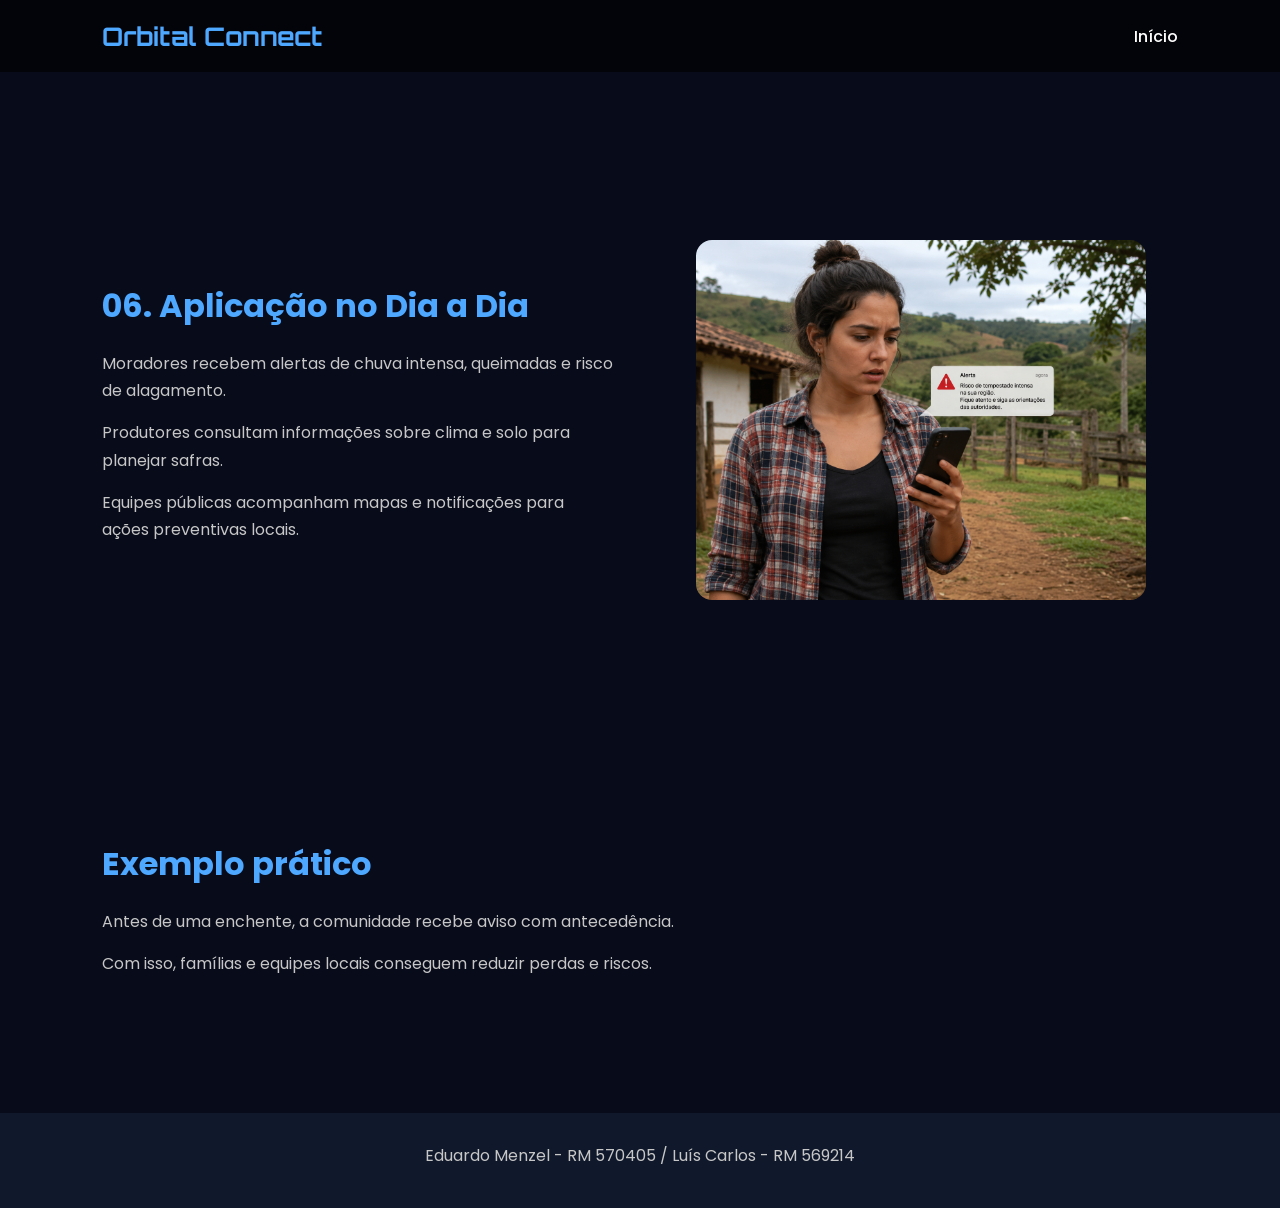
<file: pages/aplicacao.html>
<!DOCTYPE html>
<html lang="pt-BR">
<head>
  <meta charset="UTF-8" />
  <meta name="viewport" content="width=device-width, initial-scale=1.0"/>
  <title>Aplicação | Orbital Connect</title>
  <link rel="preconnect" href="https://fonts.googleapis.com">
  <link rel="preconnect" href="https://fonts.gstatic.com" crossorigin>
  <link href="https://fonts.googleapis.com/css2?family=Orbitron:wght@500;700&family=Poppins:wght@300;400;500;600&display=swap" rel="stylesheet">
  <link rel="stylesheet" href="../css/style.css">
</head>
<body>
  <header class="header">
    <div class="logo"><h1>Orbital Connect</h1></div>
    <nav class="navbar">
      <a href="../index.html">Início</a>
    </nav>
  </header>

  <main class="page-main">
    <section class="section">
      <div class="text-content">
        <h2>06. Aplicação no Dia a Dia</h2>
        <p>Moradores recebem alertas de chuva intensa, queimadas e risco de alagamento.</p>
        <p>Produtores consultam informações sobre clima e solo para planejar safras.</p>
        <p>Equipes públicas acompanham mapas e notificações para ações preventivas locais.</p>
      </div>
      <div class="image-content">
        <img src="../images/aplicacao.jpg" alt="Aplicação prática com alertas e dados em dispositivos móveis">
      </div>
    </section>

    <section class="section reverse">
      <div class="text-content">
        <h2>Exemplo prático</h2>
        <p>Antes de uma enchente, a comunidade recebe aviso com antecedência.</p>
        <p>Com isso, famílias e equipes locais conseguem reduzir perdas e riscos.</p>
      </div>
    </section>
  </main>

  <footer class="footer">
    <p>Eduardo Menzel - RM 570405 / Luís Carlos - RM 569214</p>
  </footer>
</body>
</html>
</file>
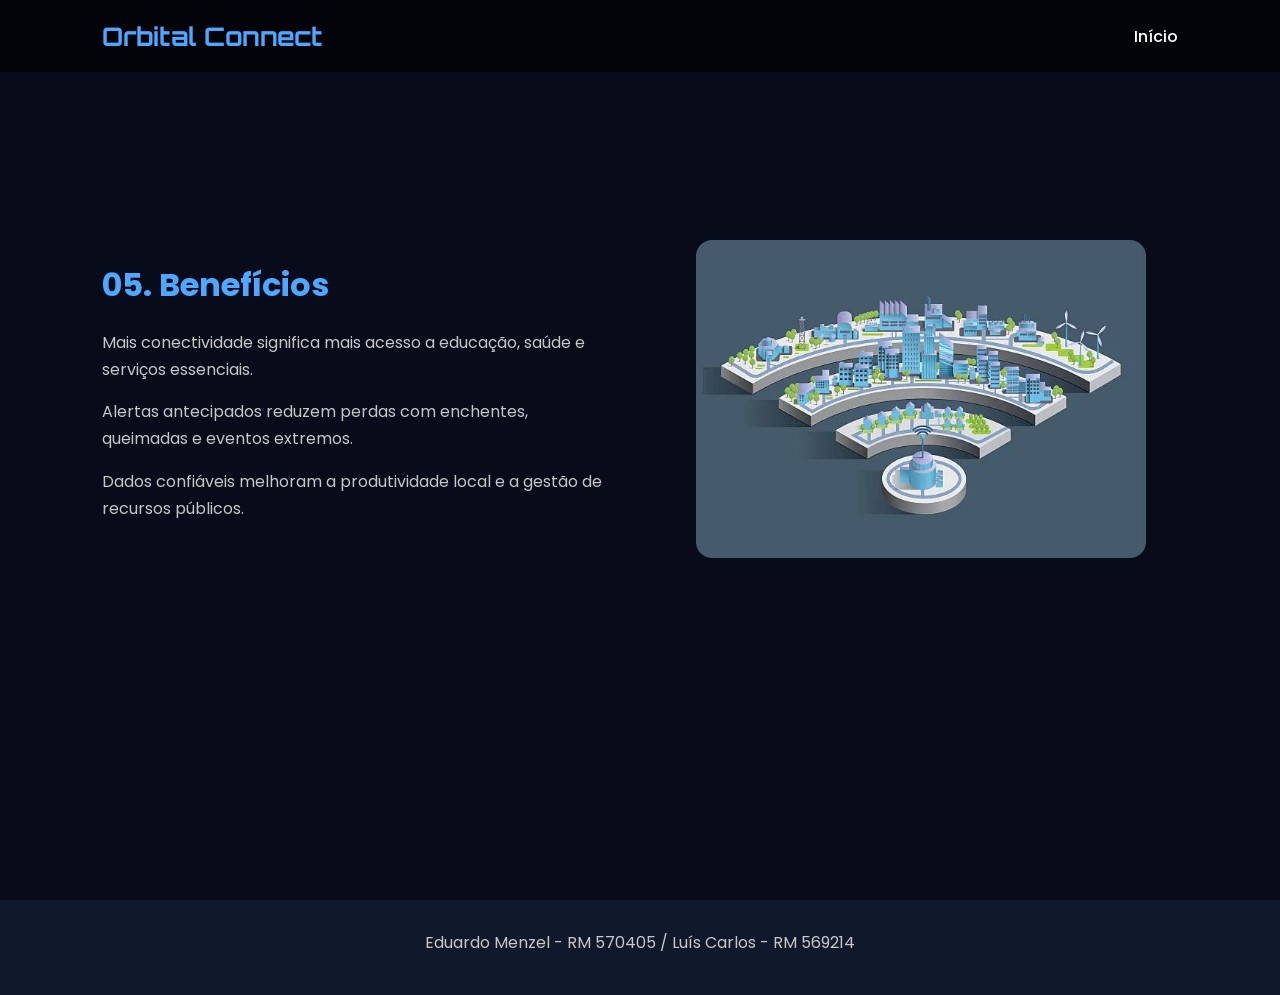
<file: pages/beneficios.html>
<!DOCTYPE html>
<html lang="pt-BR">
<head>
  <meta charset="UTF-8" />
  <meta name="viewport" content="width=device-width, initial-scale=1.0"/>
  <title>Benefícios | Orbital Connect</title>
  <link rel="preconnect" href="https://fonts.googleapis.com">
  <link rel="preconnect" href="https://fonts.gstatic.com" crossorigin>
  <link href="https://fonts.googleapis.com/css2?family=Orbitron:wght@500;700&family=Poppins:wght@300;400;500;600&display=swap" rel="stylesheet">
  <link rel="stylesheet" href="../css/style.css">
</head>
<body>
  <header class="header">
    <div class="logo"><h1>Orbital Connect</h1></div>
    <nav class="navbar">
      <a href="../index.html">Início</a>
    </nav>
  </header>

  <main class="page-main">
    <section class="section">
      <div class="text-content">
        <h2>05. Benefícios</h2>
        <p>Mais conectividade significa mais acesso a educação, saúde e serviços essenciais.</p>
        <p>Alertas antecipados reduzem perdas com enchentes, queimadas e eventos extremos.</p>
        <p>Dados confiáveis melhoram a produtividade local e a gestão de recursos públicos.</p>
      </div>
      <div class="image-content">
        <img src="../images/beneficios.jpg" alt="Benefícios da plataforma em indicadores sociais">
      </div>
    </section>
  </main>

  <footer class="footer">
    <p>Eduardo Menzel - RM 570405 / Luís Carlos - RM 569214</p>
  </footer>
</body>
</html>
</file>
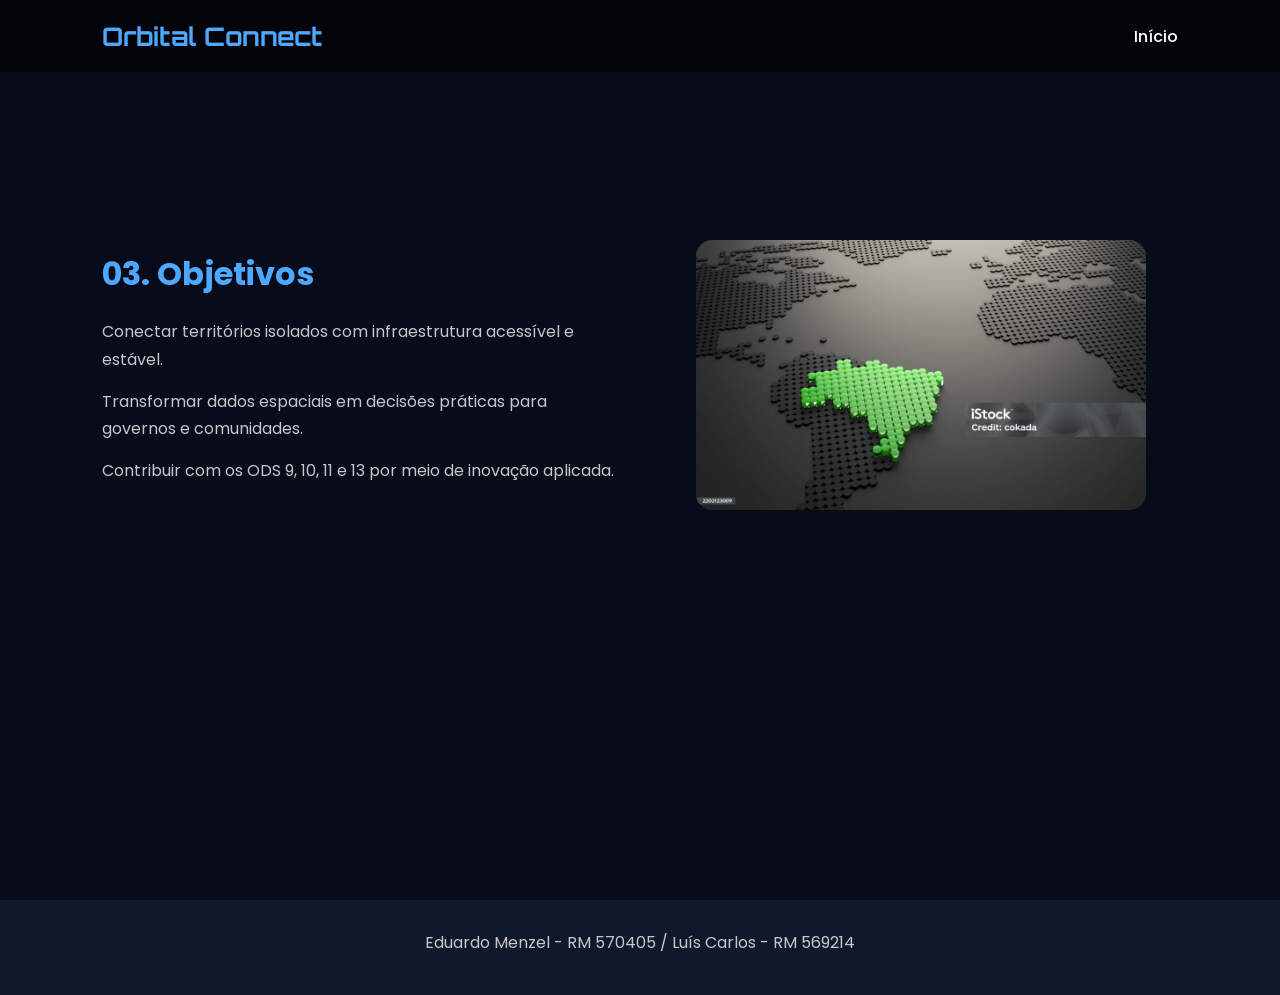
<file: pages/objetivos.html>
<!DOCTYPE html>
<html lang="pt-BR">
<head>
  <meta charset="UTF-8" />
  <meta name="viewport" content="width=device-width, initial-scale=1.0"/>
  <title>Objetivos | Orbital Connect</title>
  <link rel="preconnect" href="https://fonts.googleapis.com">
  <link rel="preconnect" href="https://fonts.gstatic.com" crossorigin>
  <link href="https://fonts.googleapis.com/css2?family=Orbitron:wght@500;700&family=Poppins:wght@300;400;500;600&display=swap" rel="stylesheet">
  <link rel="stylesheet" href="../css/style.css">
</head>
<body>
  <header class="header">
    <div class="logo"><h1>Orbital Connect</h1></div>
    <nav class="navbar">
      <a href="../index.html">Início</a>
    </nav>
  </header>

  <main class="page-main">
    <section class="section">
      <div class="text-content">
        <h2>03. Objetivos</h2>
        <p>Conectar territórios isolados com infraestrutura acessível e estável.</p>
        <p>Transformar dados espaciais em decisões práticas para governos e comunidades.</p>
        <p>Contribuir com os ODS 9, 10, 11 e 13 por meio de inovação aplicada.</p>
      </div>
      <div class="image-content">
        <img src="../images/objetivos.jpg" alt="Objetivos estratégicos do projeto Orbital Connect">
      </div>
    </section>
  </main>

  <footer class="footer">
    <p>Eduardo Menzel - RM 570405 / Luís Carlos - RM 569214</p>
  </footer>
</body>
</html>
</file>
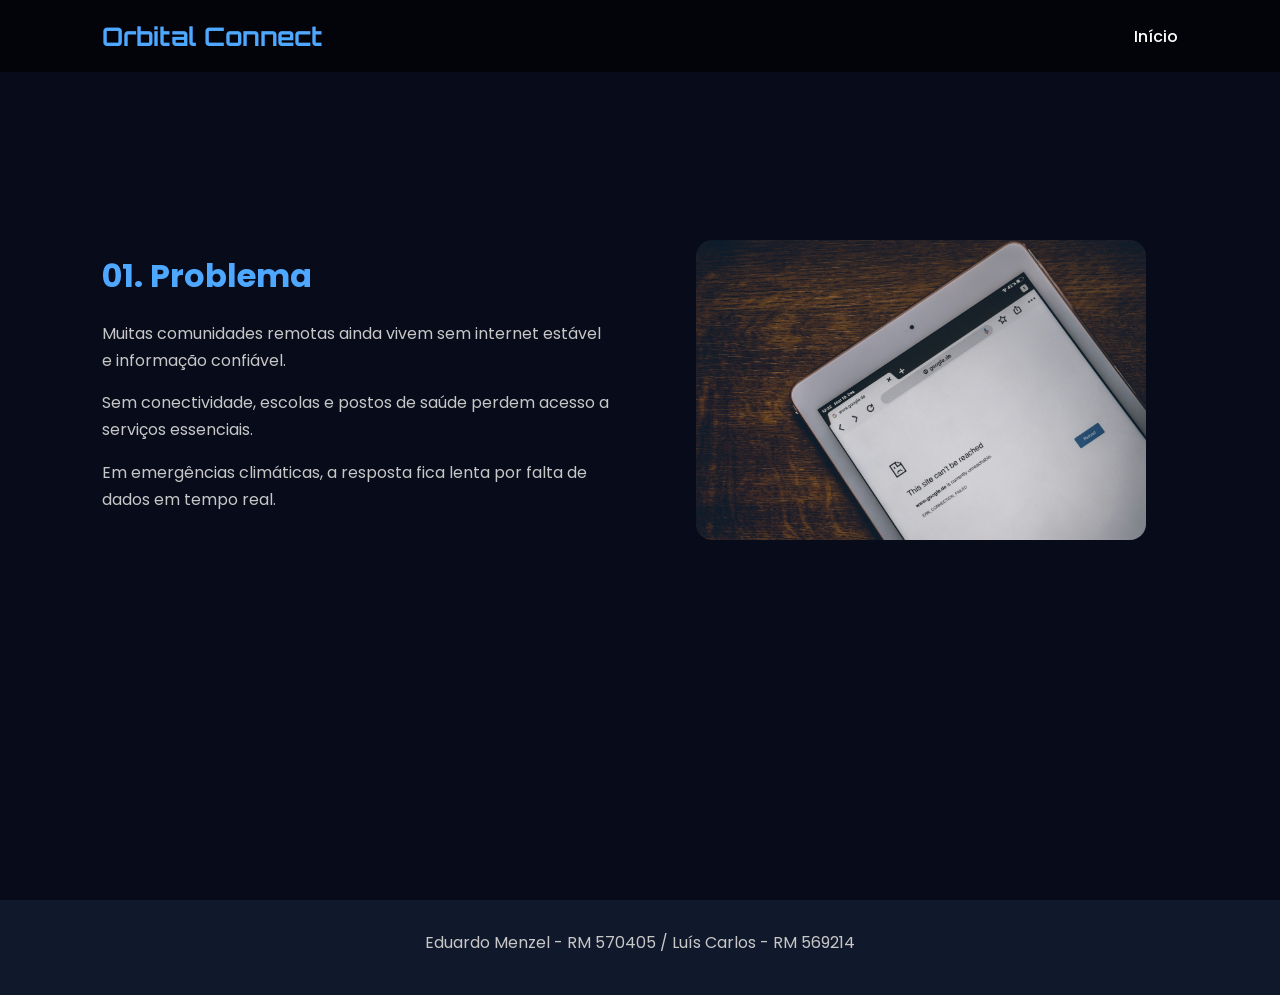
<file: pages/problema.html>
<!DOCTYPE html>
<html lang="pt-BR">
<head>
  <meta charset="UTF-8" />
  <meta name="viewport" content="width=device-width, initial-scale=1.0"/>
  <title>Problema | Orbital Connect</title>
  <link rel="preconnect" href="https://fonts.googleapis.com">
  <link rel="preconnect" href="https://fonts.gstatic.com" crossorigin>
  <link href="https://fonts.googleapis.com/css2?family=Orbitron:wght@500;700&family=Poppins:wght@300;400;500;600&display=swap" rel="stylesheet">
  <link rel="stylesheet" href="../css/style.css">
</head>
<body>
  <header class="header">
    <div class="logo"><h1>Orbital Connect</h1></div>
    <nav class="navbar">
      <a href="../index.html">Início</a>
    </nav>
  </header>

  <main class="page-main">
    <section class="section">
      <div class="text-content">
        <h2>01. Problema</h2>
        <p>Muitas comunidades remotas ainda vivem sem internet estável e informação confiável.</p>
        <p>Sem conectividade, escolas e postos de saúde perdem acesso a serviços essenciais.</p>
        <p>Em emergências climáticas, a resposta fica lenta por falta de dados em tempo real.</p>
      </div>
      <div class="image-content">
        <img src="../images/problema.jpg" alt="Comunidade rural com baixa conectividade">
      </div>
    </section>
  </main>

  <footer class="footer">
    <p>Eduardo Menzel - RM 570405 / Luís Carlos - RM 569214</p>
  </footer>
</body>
</html>
</file>
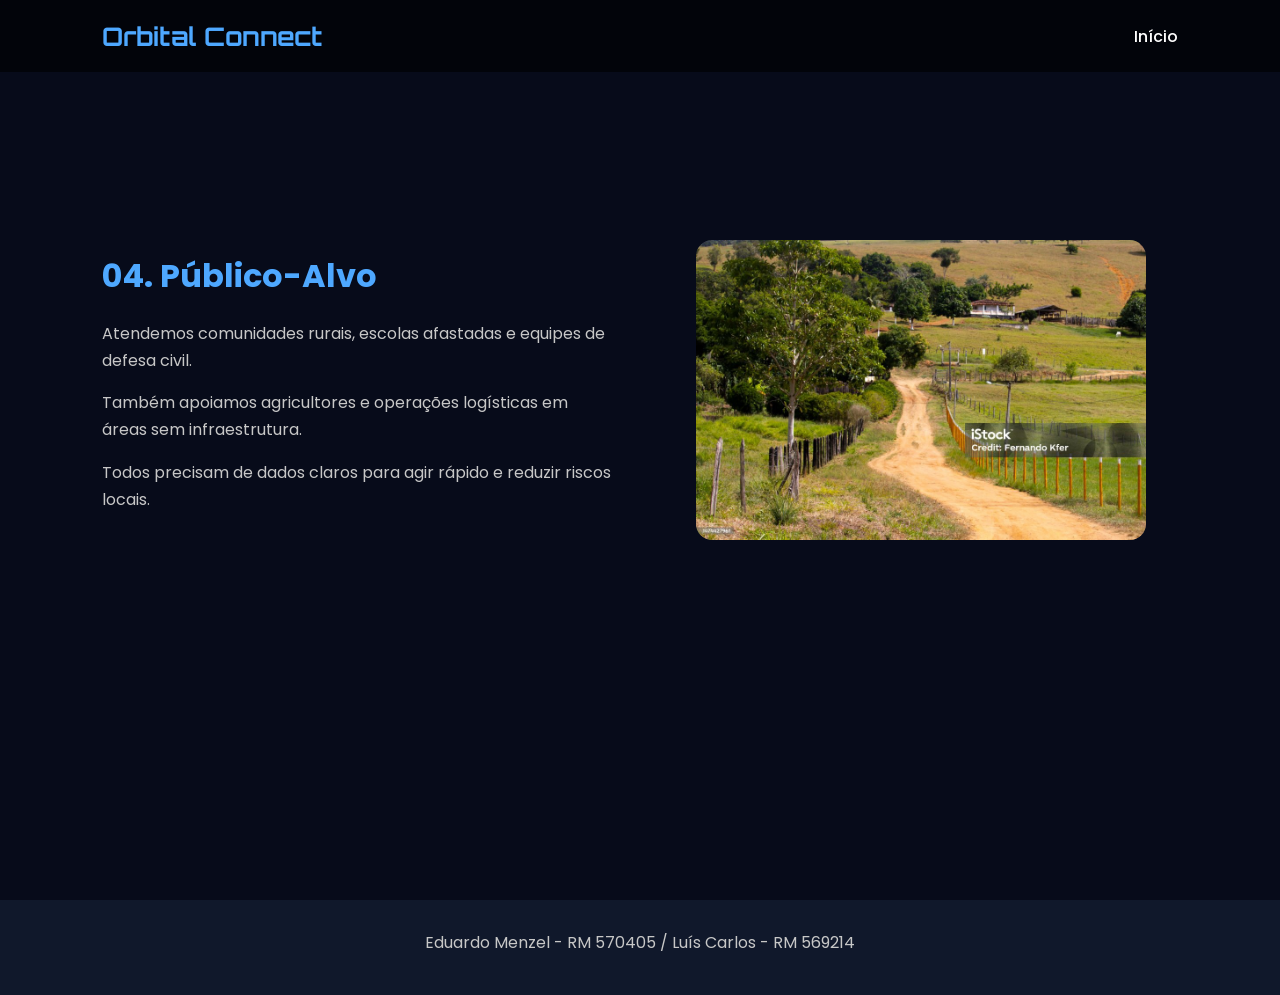
<file: pages/publico.html>
<!DOCTYPE html>
<html lang="pt-BR">
<head>
  <meta charset="UTF-8" />
  <meta name="viewport" content="width=device-width, initial-scale=1.0"/>
  <title>Público-Alvo | Orbital Connect</title>
  <link rel="preconnect" href="https://fonts.googleapis.com">
  <link rel="preconnect" href="https://fonts.gstatic.com" crossorigin>
  <link href="https://fonts.googleapis.com/css2?family=Orbitron:wght@500;700&family=Poppins:wght@300;400;500;600&display=swap" rel="stylesheet">
  <link rel="stylesheet" href="../css/style.css">
</head>
<body>
  <header class="header">
    <div class="logo"><h1>Orbital Connect</h1></div>
    <nav class="navbar">
      <a href="../index.html">Início</a>
    </nav>
  </header>

  <main class="page-main">
    <section class="section">
      <div class="text-content">
        <h2>04. Público-Alvo</h2>
        <p>Atendemos comunidades rurais, escolas afastadas e equipes de defesa civil.</p>
        <p>Também apoiamos agricultores e operações logísticas em áreas sem infraestrutura.</p>
        <p>Todos precisam de dados claros para agir rápido e reduzir riscos locais.</p>
      </div>
      <div class="image-content">
        <img src="../images/publico.jpg" alt="Público-alvo usando tecnologia em região remota">
      </div>
    </section>
  </main>

  <footer class="footer">
    <p>Eduardo Menzel - RM 570405 / Luís Carlos - RM 569214</p>
  </footer>
</body>
</html>
</file>
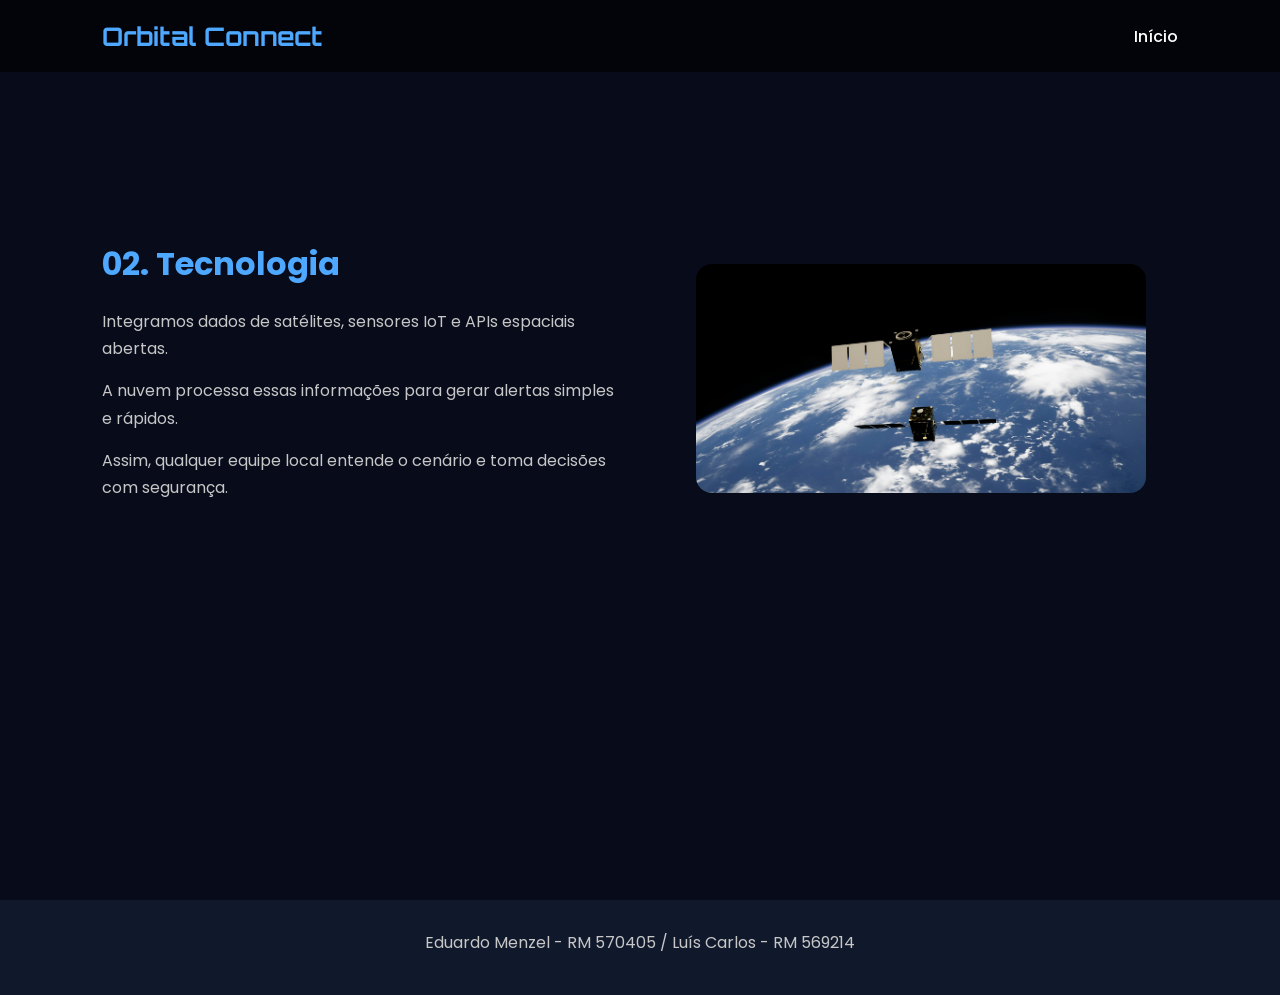
<file: pages/tecnologia.html>
<!DOCTYPE html>
<html lang="pt-BR">
<head>
  <meta charset="UTF-8" />
  <meta name="viewport" content="width=device-width, initial-scale=1.0"/>
  <title>Tecnologia | Orbital Connect</title>
  <link rel="preconnect" href="https://fonts.googleapis.com">
  <link rel="preconnect" href="https://fonts.gstatic.com" crossorigin>
  <link href="https://fonts.googleapis.com/css2?family=Orbitron:wght@500;700&family=Poppins:wght@300;400;500;600&display=swap" rel="stylesheet">
  <link rel="stylesheet" href="../css/style.css">
</head>
<body>
  <header class="header">
    <div class="logo"><h1>Orbital Connect</h1></div>
    <nav class="navbar">
      <a href="../index.html">Início</a>
    </nav>  
  </header>

  <main class="page-main">
    <section class="section">
      <div class="text-content">
        <h2>02. Tecnologia</h2>
        <p>Integramos dados de satélites, sensores IoT e APIs espaciais abertas.</p>
        <p>A nuvem processa essas informações para gerar alertas simples e rápidos.</p>
        <p>Assim, qualquer equipe local entende o cenário e toma decisões com segurança.</p>
      </div>
      <div class="image-content">
        <img src="../images/tecnologia.jpg" alt="Satélite e sensores conectados à nuvem">
      </div>
    </section>
  </main>

  <footer class="footer">
    <p>Eduardo Menzel - RM 570405 / Luís Carlos - RM 569214</p>
  </footer>
</body>
</html>
</file>
<file: css/style.css>
/* RESET CSS */

*{
  margin: 0;
  padding: 0;
  box-sizing: border-box;
}

/* VARIÁVEIS */

:root{
  --bg-color: #070b1a;
  --primary-color: #4ea8ff;
  --secondary-color: #10182b;
  --text-color: #ffffff;
  --gray-color: #c7c7c7;
  --hover-color: #74c0ff;
}

/* BODY */

body{
  font-family: 'Poppins', sans-serif;
  background-color: var(--bg-color);
  color: var(--text-color);
  scroll-behavior: smooth;
}

.page-main{
  min-height: 100vh;
  padding-top: 120px;
}

/* HEADER */

.header{
  width: 100%;
  padding: 20px 8%;
  display: flex;
  justify-content: space-between;
  align-items: center;
  background-color: rgba(0,0,0,0.6);
  backdrop-filter: blur(10px);
  position: fixed;
  top: 0;
  z-index: 1000;
}

.logo h1{
  font-family: 'Orbitron', sans-serif;
  color: var(--primary-color);
  font-size: 1.6rem;
}

.navbar{
  display: flex;
  gap: 20px;
}

.navbar a{
  text-decoration: none;
  color: var(--text-color);
  font-weight: 500;
  transition: 0.3s;
}

.navbar a:hover{
  color: var(--hover-color);
}

/* HERO */

.hero{
  min-height: 100vh;
  background: linear-gradient(rgba(0,0,0,0.7),
  rgba(0,0,0,0.7)),
  url('../images/space-bg.jpg') center/cover;
  
  display: flex;
  justify-content: center;
  align-items: center;
  text-align: center;
  padding: 0 8%;
}

.hero-content h2{
  font-size: 3rem;
  margin-bottom: 20px;
}

.hero-content p{
  max-width: 700px;
  margin: auto;
  color: var(--gray-color);
  margin-bottom: 30px;
}

.btn{
  display: inline-block;
  padding: 14px 32px;
  background-color: var(--primary-color);
  color: #fff;
  text-decoration: none;
  border-radius: 8px;
  transition: 0.3s;
  font-weight: 600;
}

.btn:hover{
  background-color: var(--hover-color);
  transform: translateY(-3px);
}

/* SECTIONS */

.section{
  padding: 120px 8%;
  display: flex;
  justify-content: center;
  align-items: center;
  gap: 50px;
  flex-wrap: wrap;
}

.reverse{
  flex-direction: row-reverse;
}

.text-content{
  flex: 1;
  min-width: 300px;
}

.text-content h2{
  font-size: 2rem;
  margin-bottom: 20px;
  color: var(--primary-color);
}

.text-content p{
  margin-bottom: 15px;
  color: var(--gray-color);
  line-height: 1.7;
}

.image-content{
  flex: 1;
  min-width: 300px;
  display: flex;
  justify-content: center;
}

.image-content img{
  width: 100%;
  max-width: 450px;
  border-radius: 16px;
  transition: 0.4s;
}

.image-content img:hover{
  transform: scale(1.03);
}

/* FOOTER */

.footer{
  background-color: var(--secondary-color);
  text-align: center;
  padding: 30px 20px;
}

.footer p{
  margin-bottom: 10px;
  color: var(--gray-color);
}

/* RESPONSIVO */

@media(max-width: 900px){

  .header{
    flex-direction: column;
    gap: 15px;
  }

  .navbar{
    flex-wrap: wrap;
    justify-content: center;
  }

  .hero-content h2{
    font-size: 2.2rem;
  }

  .section{
    padding: 100px 5%;
  }

}

.navbar {
  display: flex;
  gap: 20px;
  align-items: center;
}

.dropdown {
  position: relative;
}

.dropdown-content {
  display: none;
  position: absolute;
  top: 100%;
  left: 0;
  background: #111;
  min-width: 180px;
  border-radius: 8px;
  overflow: hidden;
  z-index: 1000;
}

.dropdown-content a {
  display: block;
  padding: 12px 16px;
  color: white;
  text-decoration: none;
  white-space: nowrap;
}

.dropdown-content a:hover {
  background: #222;
}

.dropdown:hover .dropdown-content {
  display: block;
}

.navbar {
  display: flex;
  gap: 20px;
  align-items: center;
}

.dropdown {
  position: relative;
}

.dropdown > a {
  text-decoration: none;
  color: white;
  padding: 10px 14px;
  display: inline-block;
}

.dropdown-content {
  display: none;
  position: absolute;
  top: 100%;
  left: 0;
  background-color: #111;
  min-width: 180px;
  border-radius: 8px;
  overflow: hidden;
  z-index: 999;
}

.dropdown-content a {
  display: block;
  padding: 12px 16px;
  color: white;
  text-decoration: none;
  white-space: nowrap;
}

.dropdown-content a:hover {
  background-color: #222;
}

.dropdown:hover .dropdown-content {
  display: block;
}
</file>
